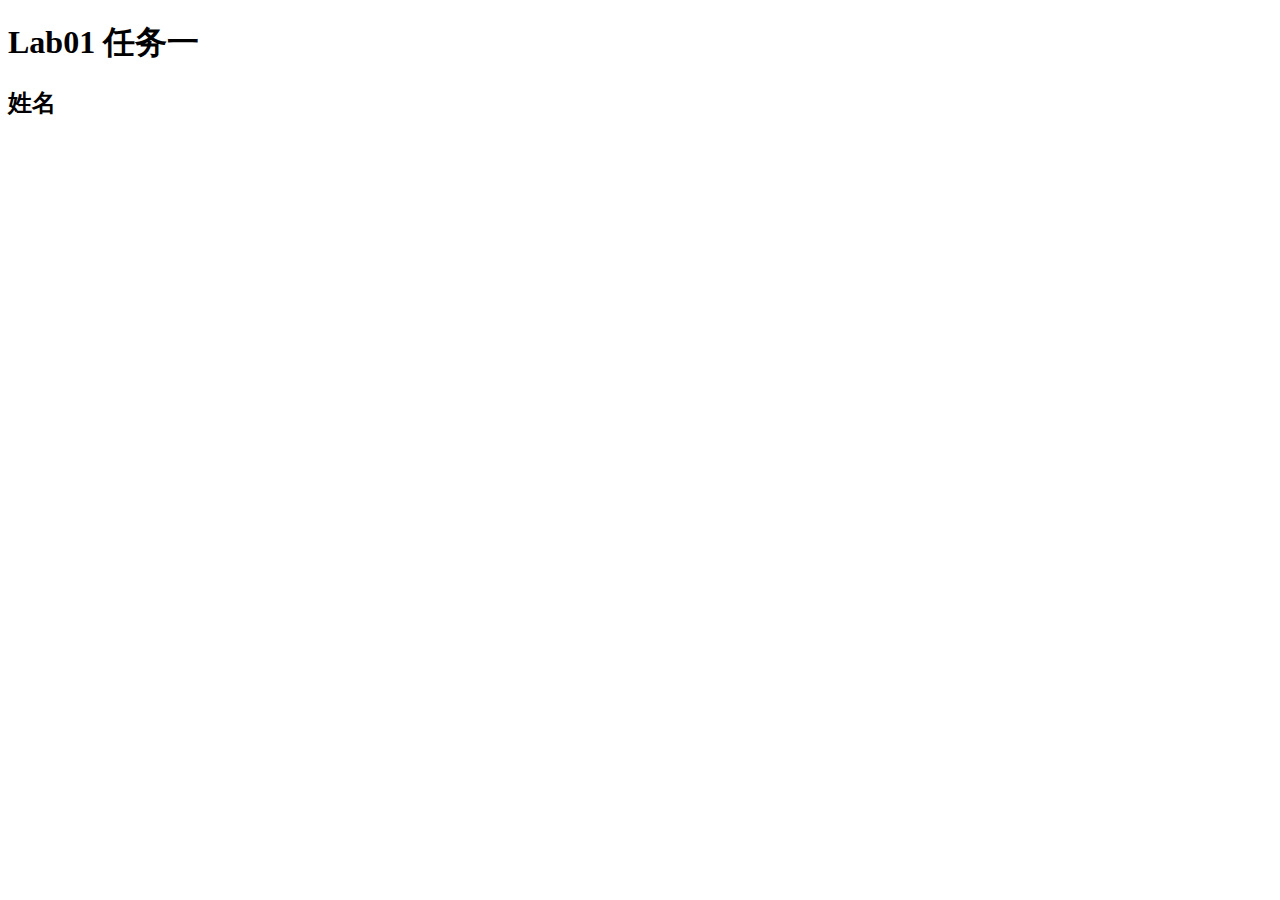
<file: index.html>
<!DOCTYPE html>
<head>
    <meta charset="utf-8">
    <meta name="viewport" content="width=device-width,initial-scale=1.0,user-scalable=no,viewport-fit=cover">
    <meta name="keywords" content="北航软件工程基础">
    <title>Lab01 任务一</title>
</head>
<body>
    <h1>Lab01 任务一</h1>
    <h2>姓名</h2>
</body>
</html>
</file>
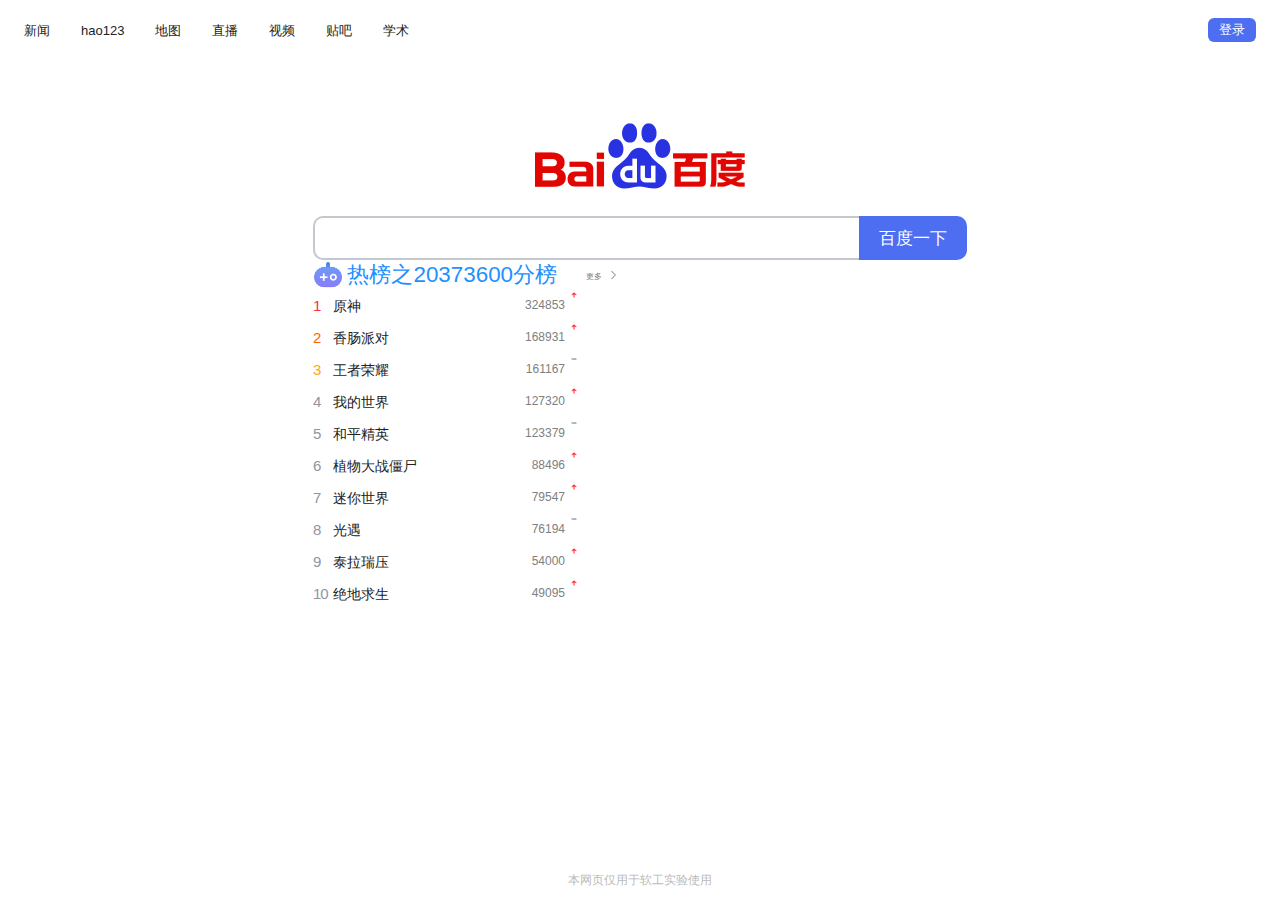
<file: homework/index.html>
<!doctype html>
<html>
    <head>
        <meta charset="utf-8">
        <title>百度一下，你就知道</title>
        <script src="./附件/index.js"></script>
        <link rel="stylesheet" href="./附件/style.css" type="text/css" />
    </head>
    <body>
        <div class="web-outer">
            <div id="head">
                <div id="top-left">
                    <a href="http://news.baidu.com/" target="_blank">新闻</a>
                    <a href="https://www.hao123.com" target="_blank">hao123</a>
                    <a href="http://map.baidu.com" target="_blank">地图</a>
                    <a href="https://live.baidu.com/" target="_blank">直播</a>
                    <a href="https://haokan.baidu.com/?sfrom=baidu-top" target="_blank">视频</a>
                    <a href="http://tieba.baidu.com" target="_blank">贴吧</a>
                    <a href="http://xueshu.baidu.com" target="_blank">学术</a>
                </div>
                <div id="top-right" >
                    <div id="top-login-btn">登录</div>
                </div>
            </div>
            <div id="outer-mid">
                <div id="mid">
                    <div id="logo-outer">
                        <figure id="logo" title="点击一下，了解更多"></figure>
                    </div>
                    <div id="search-div">
                        <div id="search-input">
                            <input id="textID">
                            <div id="search-btn">百度一下</div>
                        </div>
                    </div>
                    <img src="./img/game.png" alt="" style="display: inline-block ; text-align: center; width: 30px;height:30px; line-height:30px;vertical-align: middle;">
                    <div id="hot-title" style="color:DodgerBlue; font-size: 1.4em;display: inline;text-align: center;vertical-align: middle;">热榜之20373600分榜</div>
                    <span style="color:grey;font-size: 0.5em;display: inline-block;text-align: right; width: 40px;height:10px; line-height:10px; margin-left: 0;">更多</span>
                    <img src="./img/right.png" alt="" style="display: inline-block ; text-align: center; width: 10px;height:10px; line-height:10px;vertical-align: middle;margin-left: 0cm;padding: 0%;">
                    <ul id="hot">
                        <li>
                            <span class="hot-order hot-order-1">1</span><span class="hot-content">原神</span><span class="hot-tag up">324853</span><img src="./img/up.png" alt="" class="hot-tag up img">
                            
                        </li>
                        <li>
                            <span class="hot-order hot-order-2">2</span><span class="hot-content">香肠派对</span><span class="hot-tag up">168931</span><img src="./img/up.png" alt="" class="hot-tag up img">
                        </li>
                        <li>
                            <span class="hot-order hot-order-3">3</span><span class="hot-content">王者荣耀</span><span class="hot-tag up">161167</span><img src="./img/heng.png" alt="" class="hot-tag up img">
                        </li>
                        <li>
                            <span class="hot-order">4</span><span class="hot-content">我的世界</span><span class="hot-tag up">127320</span><img src="./img/up.png" alt="" class="hot-tag up img">
                        </li>
                        <li>
                            <span class="hot-order">5</span><span class="hot-content">和平精英</span><span class="hot-tag up">123379</span><img src="./img/heng.png" alt="" class="hot-tag up img">
                        </li>
                        <li>
                            <span class="hot-order">6</span><span class="hot-content">植物大战僵尸</span><span class="hot-tag up">88496</span><img src="./img/up.png" alt="" class="hot-tag up img">
                        </li>
                        <li>
                            <span class="hot-order">7</span><span class="hot-content">迷你世界</span><span class="hot-tag up">79547</span><img src="./img/up.png" alt="" class="hot-tag up img">
                        </li>
                        <li>
                            <span class="hot-order">8</span><span class="hot-content">光遇</span><span class="hot-tag up">76194</span><img src="./img/heng.png" alt="" class="hot-tag up img">
                        </li>
                        <li>
                            <span class="hot-order">9</span><span class="hot-content">泰拉瑞压</span><span class="hot-tag up">54000</span><img src="./img/up.png" alt="" class="hot-tag up img">
                        </li>
                        <li>
                            <span class="hot-order">10</span><span class="hot-content">绝地求生</span><span class="hot-tag up">49095</span><img src="./img/up.png" alt="" class="hot-tag up img">
                        </li>
                        <!-- TODO: 完成剩余部分的代码 -->
                    </ul>
                </div>
            </div>
            <div id="footer">本网页仅用于软工实验使用</div>
            <!-- 引入核心代码，请不要修改 -->
            <script src="code/index.js"></script>
        </div>
        <style>
            #logo{
                background-image: url('./img/logo.png');
            }
        </style>
    </body>
</html>
</file>
<file: homework/附件/style.css>
body{
    font-family: Arial,sans-serif;
     color: #222; 
}

.web-outer{
    width: 100%;
    height: 100%;
    min-width: 1250px;
    min-height: 600px;
    position: absolute;
    top: 0;
    left: 0;
}

#head{
    position: absolute;
    top: 0;
    left: 0;
    width: 100%;
    z-index: 1;
}

#head>div{
    position: absolute;
    height: 60px;
}

#top-left{
    padding-left: 24px;
    top: 0;
    left: 0;
}

#top-left a{
    margin: 19px 31px 0 0;
    color: #222;
    display: block;
    float: left;
    font-size: 13px;
    font-weight: 400;
    text-decoration: none;
    text-align: center;
    line-height: 23px;
    list-style-position: outside;
    font-stretch: 100%;
    cursor: pointer;
}

#top-left a:hover{
    color: #315efb;
}

#top-right{
    padding-right: 24px;
    top: 0;
    right: 0;
    margin-left: 32px;
    font-size: 13px;
}

#top-right #top-login-btn{
    margin-top: 18px;
    width: 48px;
    height: 24px;
    line-height: 24px;
    font-weight: 400;
    text-align: center;
    border-radius: 6px;
    background-color: #4e6ef2;
    color: #fff;
    cursor: pointer;
}

#top-right #top-login-btn:hover{
    background-color: #315efb;
}

#top-right #user{
    margin-top: 15px;
    margin-left: 32px;
    display: inline-block;
    height: 30px;
    line-height: 30px;
    cursor: pointer;
}

#top-right #user:hover #name{
    color: #315efb;
}

#top-right #user #user-img{
    position: relative;
    width: 28px;
    height: 28px;
    border: 1px solid #4e71f2;
    display: inline-block;
    border-radius: 50%;
}

#top-right #user #user-img img{
    padding: 2px;
    width: 24px;
    height: 24px;
    border-radius: 50%;
}

#top-right #user #name{
    max-width: 300px;
    vertical-align: top;
    margin: 3px 0 0 6px;
    display: -webkit-box;
    -webkit-box-orient: vertical;
    -webkit-line-clamp: 1;
    word-break: break-all;
    overflow: hidden;
    float: right;
}

#outer-mid{
    width: 100%;
    height: 100%;
    position: absolute;
    top: 0;
    left: 0;
}

#mid{
    width: 654px;
    height: 40%;
    min-height: 314px;
    margin: 0 auto;
    position: relative;
}

#logo-outer{
    height: 60%;
    position: relative;
}

#logo{
    margin-left: -135px;
    width: 270px;
    height: 129px;
    position: absolute;
    left: 50%;
    bottom: -1px;
    background-size: contain;
    background-position: center;
    cursor: pointer;
}

#search-div input{
    width: 512px;
    height: 16px;
    padding: 12px 16px;
    font-size: 16px;
    margin: 0;
    vertical-align: top;
    outline: 0;
    box-shadow: none;
    border-radius: 10px 0 0 10px;
    border: 2px solid #c4c7ce;
    border-right: 0;
    background: #fff;
    color: #222;
}

#search-div input:hover{
    border-color: #a7aab5;
}

#search-div input:focus{
    border-color: #4e6ef2;
}

#search-btn{
    cursor: pointer;
    width: 108px;
    height: 44px;
    line-height: 45px;
    text-align: center;
    background-color: #4e6ef2;
    border-radius: 0 10px 10px 0;
    font-size: 17px;
    color: #fff;
    font-weight: 400;
    float: right;
}

#search-btn:hover{
    background-color: #4662d9;
}

#hot-title{
    width: 654px;
    height: 24px;
    line-height: 24px;
    margin: 45px auto 4px;
    font-size: 14px;
}

#hot{
    margin: 0;
    padding: 0;
}

#hot li{
    display: block;
    width: 268px;
    height: 32px;
    list-style: none;
    line-height: 32px;
    font-size: 15px;
    overflow: hidden;
    text-overflow: ellipsis;
    white-space: nowrap;
    cursor: pointer;
}

#hot li:nth-child(odd){
    margin-right: 60px;
    /* float: left; */
}

#hot li:nth-child(even){
    /* margin-left: 58px; */
    margin-right: 60px;
    /* float: right; */
}

#hot li .hot-order{
    margin-right: 2px;
    font-family: Arial, sans-serif;
    width: 18px;
    letter-spacing: -1px;
    color: #9195a3;
    display: inline-block;
}

#hot li .hot-order-1{
    color: #fe2d46;
}

#hot li .hot-order-2{
    color: #f60;
}

#hot li .hot-order-3{
    color: #faa90e;
}

#hot li .hot-content{
    font-size: 14px;
    display: inline-block;
    width: 30px;
}

#hot li:hover .hot-content{
    color: #315efb;
}

#hot li .hot-tag{
    display: inline-block;
    margin-left: 100px;
    margin-bottom: 4px;
    padding: 0 2px;
    text-align: right;
    vertical-align: middle;
    font-style: normal;
    color: #fff;
    overflow: hidden;
    height: 16px;
    line-height: 16px;
    font-size: 12px;
    border-radius: 4px;
    font-weight: 200;
    width: 100px;
}

#hot li .hot-tag.hot{
    background-color: #ff9812;
}

#hot li .hot-tag.new{
    background-color: #ff455b;
}

#hot li .hot-tag.up{
    color: grey;
    /* float: right; */
}
#hot li .hot-tag.up.img{
    /* display: inline-block ;  */
    text-align: right; 
    width: 10px;
    height:10px; 
    line-height:10px;
    vertical-align: middle;
    margin-left: 0cm; 
    float:inline-end;
     /* padding: 0%;  */
}

#footer{
    width: 100%;
    height: 39px;
    line-height: 39px;
    position: absolute;
    left: 0;
    bottom: 0;
    text-align: center;
    font-size: 12px;
    color: #bbb;
}
</file>
